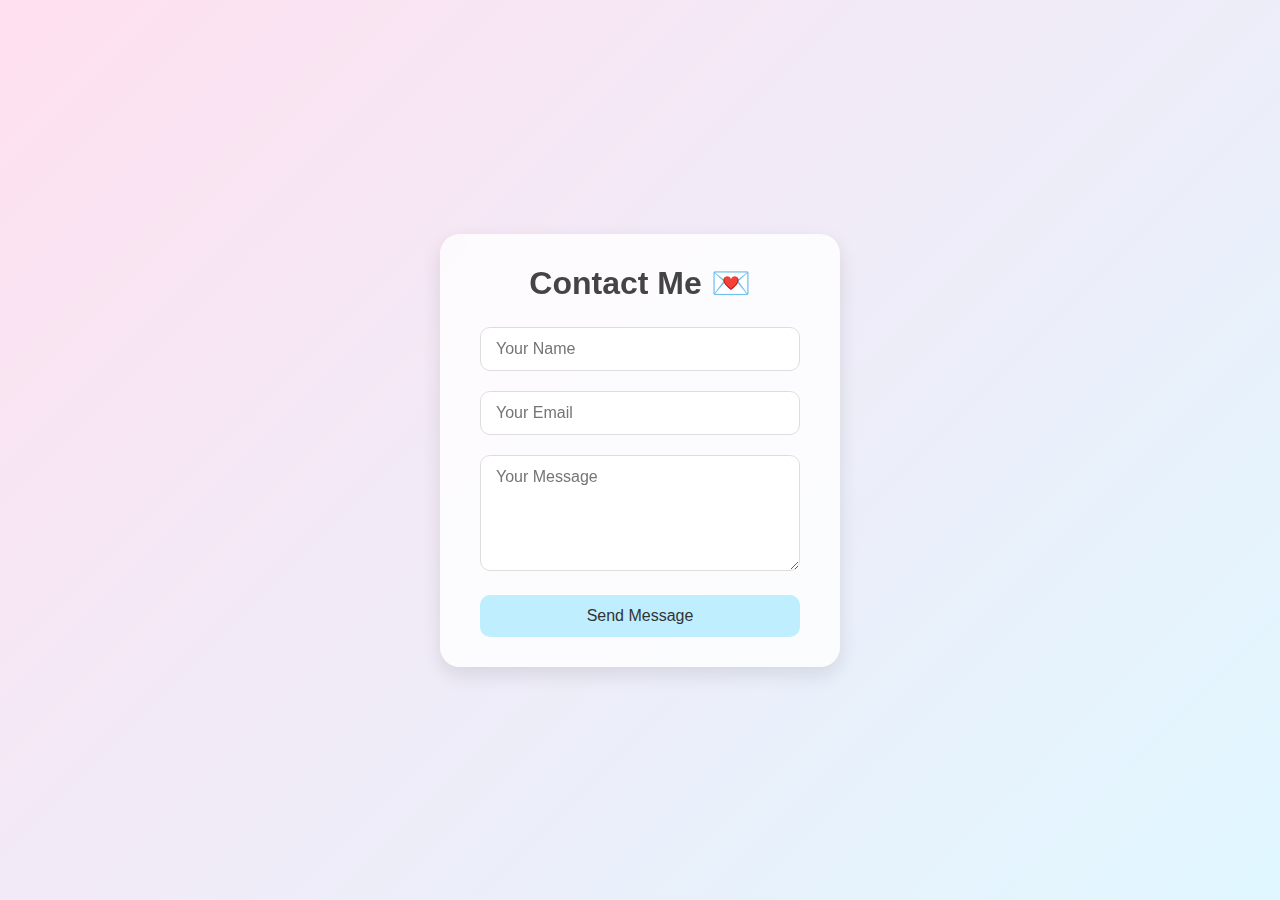
<file: index.html>
<!DOCTYPE html>
<html lang="en">
<head>
  <meta charset="UTF-8" />
  <meta name="viewport" content="width=device-width, initial-scale=1.0" />
  <title>Contact Me</title>
  <link rel="stylesheet" href="style.css" />
</head>
<body>
  <div class="container">
    <h1>Contact Me 💌</h1>
    <form id="contactForm">
      <input type="text" id="name" placeholder="Your Name" required />
      <input type="email" id="email" placeholder="Your Email" required />
      <textarea id="message" placeholder="Your Message" rows="5" required></textarea>
      <button type="submit">Send Message</button>
    </form>
  </div>

  <script src="script.js"></script>
</body>
</html>
</file>
<file: style.css>
* {
  box-sizing: border-box;
  margin: 0;
  padding: 0;
  font-family: 'Segoe UI', sans-serif;
}

body {
  background: linear-gradient(135deg, #ffe0f0, #e0f7ff);
  display: flex;
  justify-content: center;
  align-items: center;
  min-height: 100vh;
  padding: 20px;
}

.container {
  background-color: #ffffffcc;
  padding: 30px 40px;
  border-radius: 20px;
  box-shadow: 0 8px 20px rgba(0, 0, 0, 0.1);
  max-width: 400px;
  width: 100%;
  backdrop-filter: blur(10px);
}

h1 {
  text-align: center;
  color: #444;
  margin-bottom: 25px;
}

form input,
form textarea {
  width: 100%;
  padding: 12px 15px;
  margin-bottom: 20px;
  border: 1px solid #ddd;
  border-radius: 10px;
  font-size: 16px;
  transition: border 0.3s;
}

form input:focus,
form textarea:focus {
  border-color: #a3d5ff;
  outline: none;
}

button {
  width: 100%;
  padding: 12px;
  background-color: #bfefff;
  color: #333;
  border: none;
  border-radius: 10px;
  font-size: 16px;
  cursor: pointer;
  transition: background-color 0.3s;
}

button:hover {
  background-color: #a3d5ff;
}
</file>
